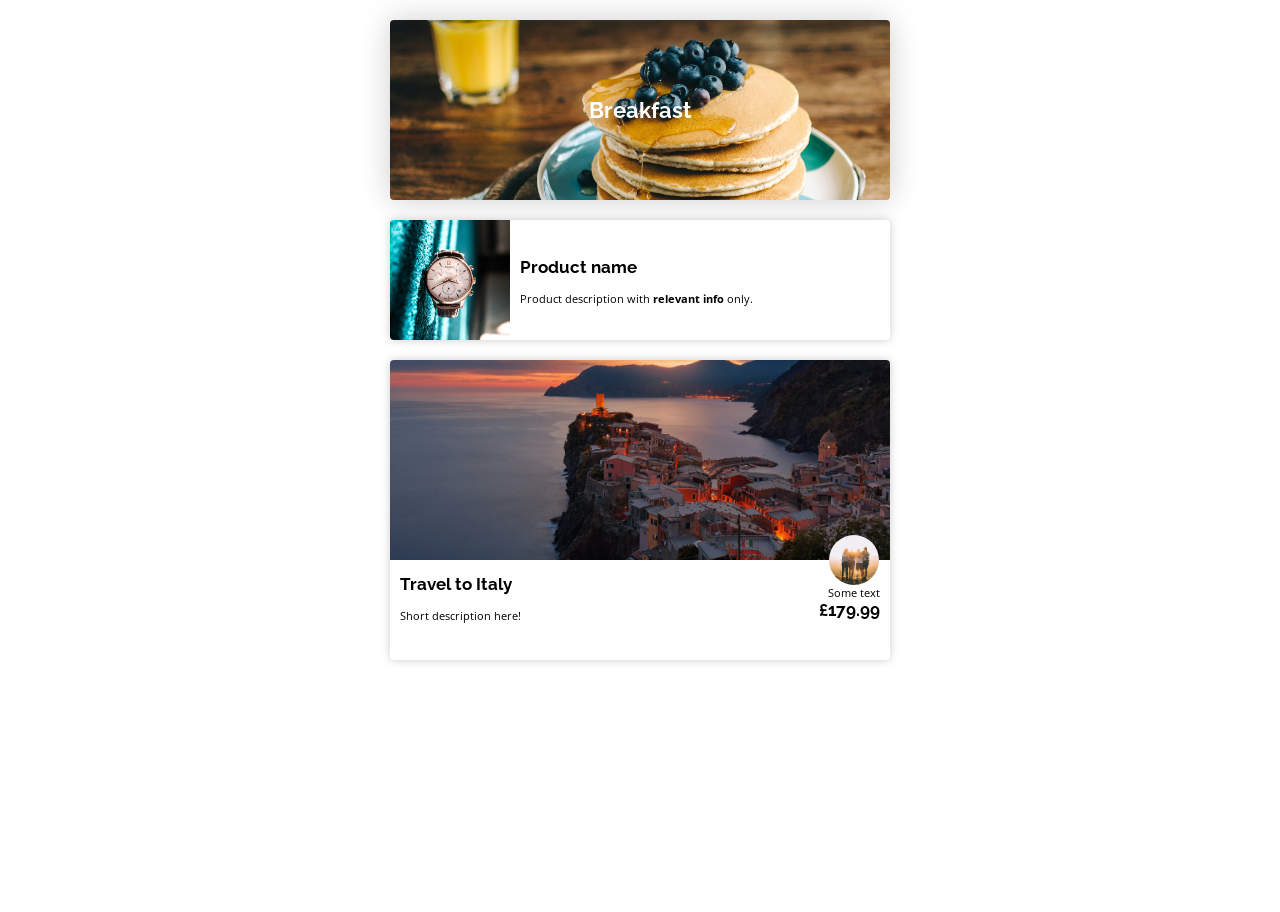
<file: index.html>
<html>
  <head>
    <meta charset="utf-8">
    <title>Card Sprint</title>
    <link rel="shortcut icon" href="data:image/x-icon;" type="image/x-icon">
    <!-- We need this line below for responsiveness! -->
    <meta name="viewport" content="width=device-width, initial-scale=1">
    <link rel="stylesheet" href="css/style.css">
  </head>
  <body>
    <div class="container">

    <div class="card-category" style="background-image: url(images/breakfast.jpg);">
      <h1>Breakfast</h1>
    </div>

    <div class="card-product">
      <img src="images/watch.jpg" alt="a stylish watch">
      <div class="product-info">
        <h2>Product name</h2>
        <p>Product description with <strong>relevant info</strong> only.</p>
      </div>
    </div>
    <div class="card-trip">
      <img src="images/travel.jpg" alt="an Italian sunset">
      <div class="trip-info">
        <div>
          <h2>Travel to Italy</h2>
          <p>Short description here!</p>
        </div>
        <h2>£179.99</h2>
      </div>
      <div class="avatar">
        <img src="images/people2.jpg" alt="a group of people at sunset">
        <p>Some text</p>
      </div>
    </div>
    <!-- <h2>More text</h2> -->

    </div>
  </body>
</html>
</file>
<file: css/style.css>
/* Import fonts from Google Fonts */
@import url("https://fonts.googleapis.com/css2?family=Open+Sans:wght@300;400;700&family=Raleway:wght@300;400;500;700");

/* Importing all components file */
@import url("components/cards.css");

/* General for fonts and colors */
body {
  font-family: 'Open Sans', sans-serif;
  font-size: 0.7em;
}
.container {
  margin: 5px auto;
  width: 500px;
  height: 100%;
}
h1, h2, h3 {
  font-family: Raleway, Helvetica, sans-serif;
}
a {
  text-decoration: none;
}
.text-center {
  text-align: center;
}
</file>
